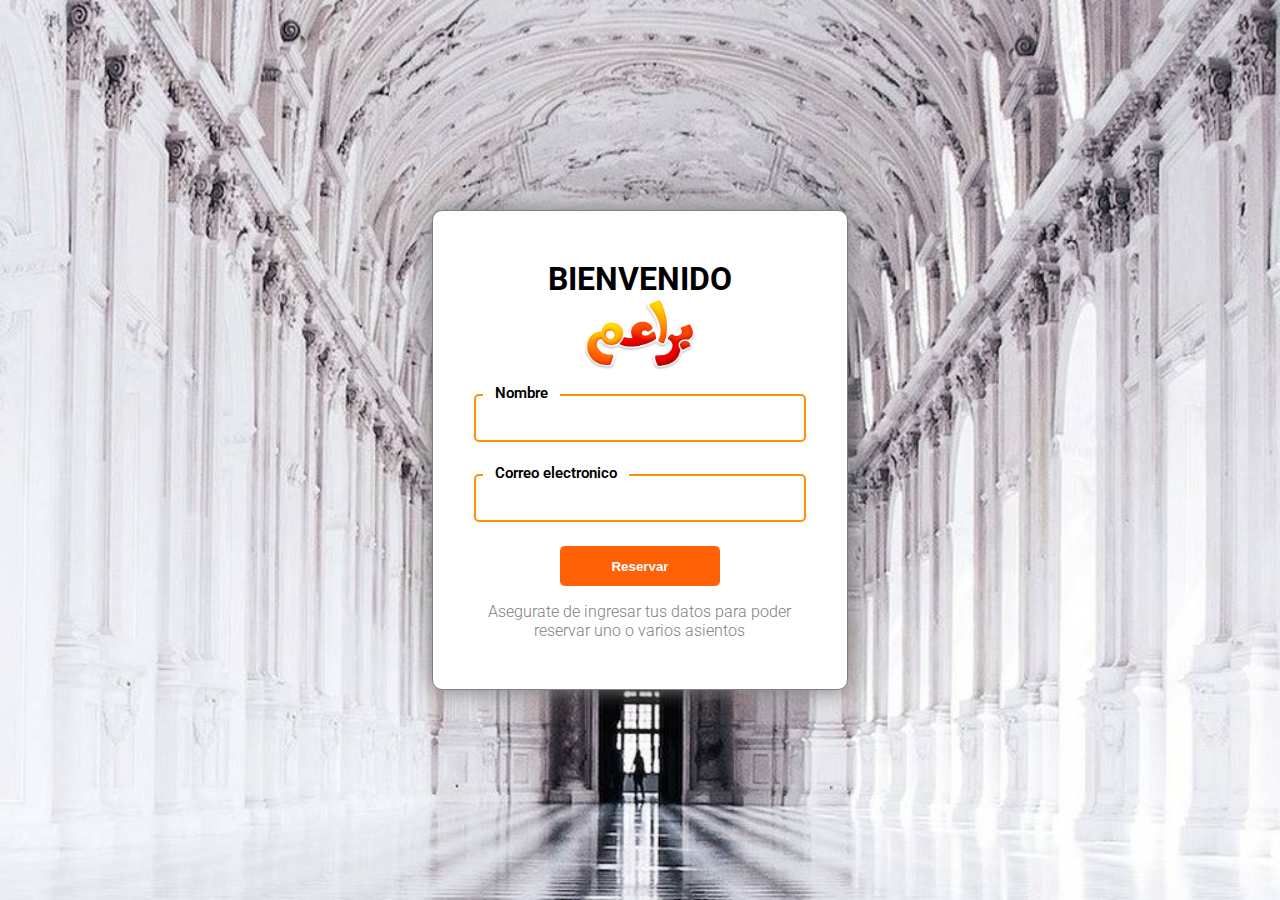
<file: index.html>
<!DOCTYPE html>
<html lang="en">

<head>
  <meta charset="UTF-8">
  <meta http-equiv="X-UA-Compatible" content="IE=edge">
  <meta name="viewport" content="width=device-width, initial-scale=1.0">

  <link rel="stylesheet" href="css/index.css">
  <link rel="stylesheet" href="css/Alertas.css">

  <script src="js/Alertas.js"></script>

  <title>BIENVENIDO</title>
</head>

<body>
  <main>
    <section class="sectionForm">
      <div class="contFormulario">
        <h1>BIENVENIDO</h1>
        <img src="image/logo.png" alt="">
        <div class="contField">
          <label for="">Nombre</label>
          <input type="text" id="txtNombre">
        </div>

        <div class="contField">
          <label for="">Correo electronico</label>
          <input type="mail" id="txtCorreo">
        </div>
        <button type="button" onclick="iniciarSesion();">Reservar</button>

        <p>Asegurate de ingresar tus datos para poder reservar uno o varios asientos</p>
      </div>
    </section>
  </main>
  <div id='system_alerts' class='system-alerts'></div>
</body>
<script src="js/index.js"></script>
</html>
</file>
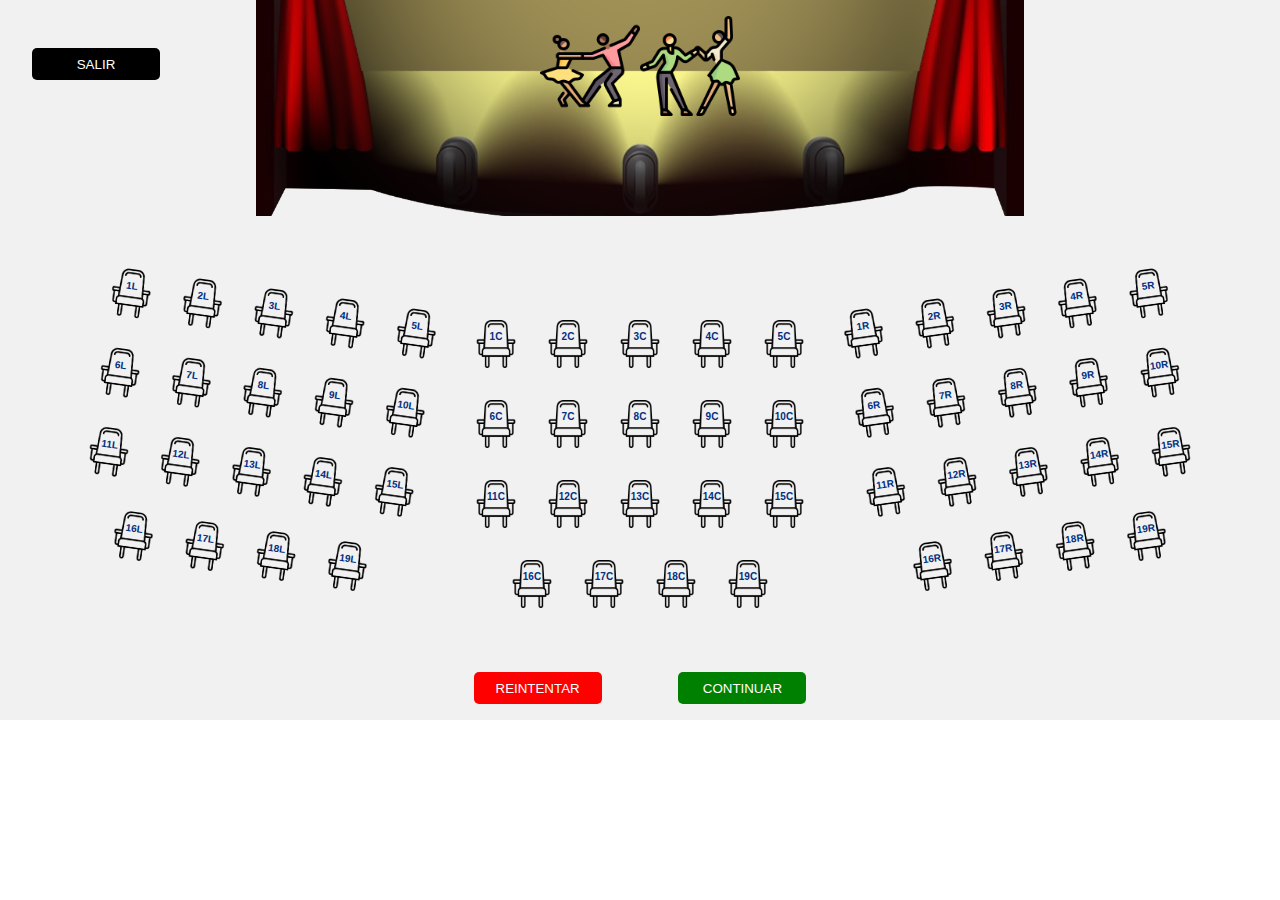
<file: sistema/Asientos.html>
<!DOCTYPE html>
<html lang="en">

<head>
  <meta charset="UTF-8">
  <meta http-equiv="X-UA-Compatible" content="IE=edge">
  <meta name="viewport" content="width=device-width, initial-scale=1.0">

  <link href='https://unpkg.com/boxicons@2.0.9/css/boxicons.min.css' rel='stylesheet'>
  <link rel="stylesheet" href="../css/Asientos.css">
  <link rel="stylesheet" href="../css/Alertas.css">

  <script src="../js/jquery-3.3.1.min.js"></script>
  <script src="../js/Alertas.js"></script>

  <title>Document</title>
</head>

<body>
  <main>
    <section class="sectionPrincipal">
      <div class="contEscenario">
        <img src="../image/bailando.png" alt="">
        <img src="../image/salsa.png" alt="">
      </div>

      <div class="contAsientos">
        <div class="contBloques" id="bloqueIzquierdo">
          
        </div>

        <div class="contBloques" id="bloqueCentral">
         
        </div>

        <div class="contBloques" id="bloqueDerecho">
        
        </div>
      </div>
      <button class="btnCancelar" onclick="cancelar();">Reintentar</button>
      <button class="btnContinuar" onclick="registroExitoso(); ">Continuar</button>
      <button class="btnSalir" onclick="salir(); ">Salir</button>
    </section>
  </main>
  <div id='system_alerts' class='system-alerts'></div>
</body>

<script src="../js/Asientos.js"></script>
<script>
  insertAsientosIzquierda();
  insertAsientosCentro();
  insertAsientosDerecha();
  obtenerDatos();
</script>

</html>
</file>
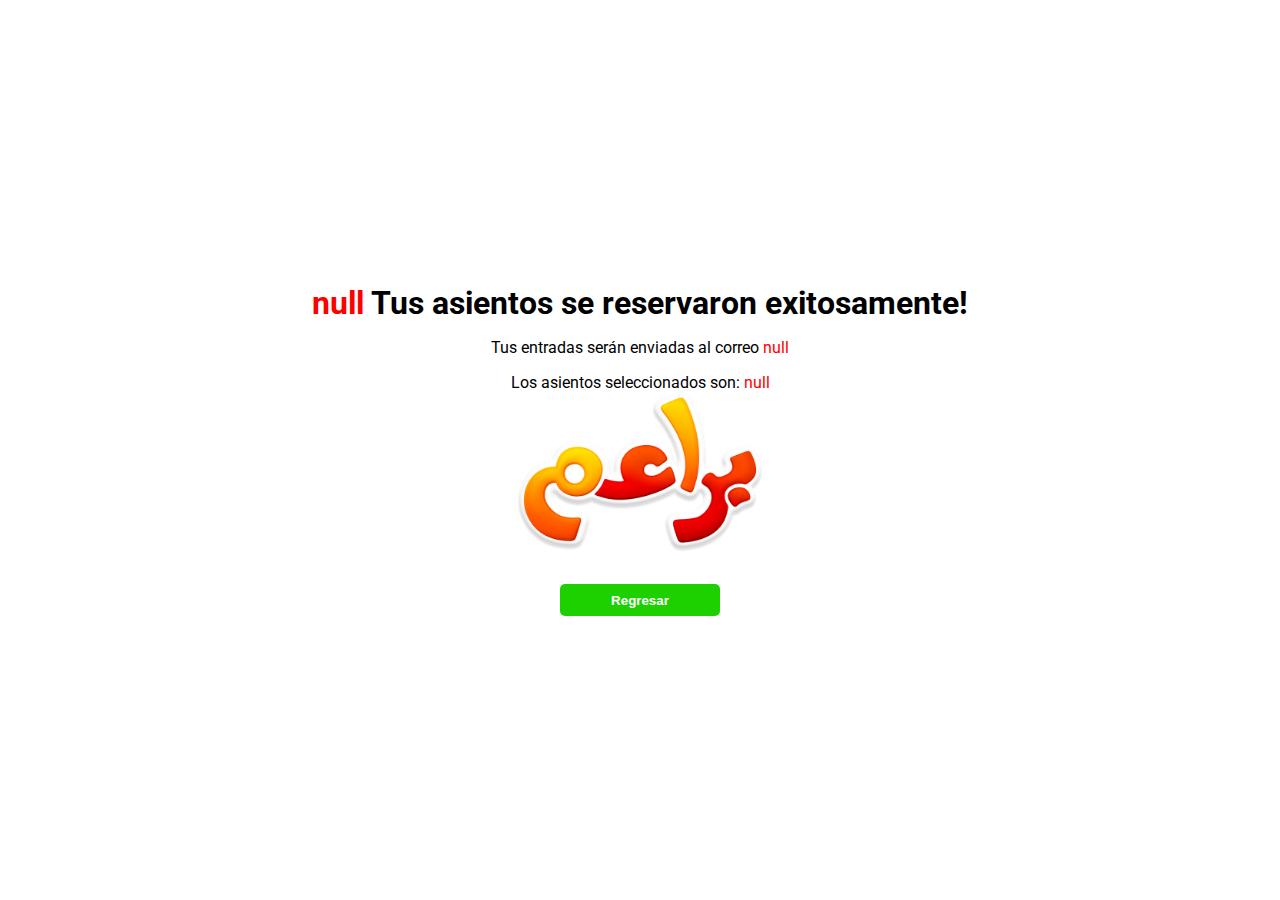
<file: sistema/RegistroExitoso.html>
<!DOCTYPE html>
<html lang="en">
<head>
    <meta charset="UTF-8">
    <meta http-equiv="X-UA-Compatible" content="IE=edge">
    <meta name="viewport" content="width=device-width, initial-scale=1.0">

    <link rel="stylesheet" href="../css/RegistroExitoso.css">

    <title>Gracias por tu visita!</title>
</head>
<body>
    <main>
        <section class="sectionRegistro" id="contRegistro">
            <!-- <h1><span>José</span> Tus asientos se reservaron exitosamente!</h1>
            <p>Tus entradas serán enviadas al correo <span>correo@correo.com</span></p>
            <img src="../image/logo.png" alt="">
            <button type="button">Regresar</button> -->
        </section>
    </main>
</body>
<script src="../js/index.js"></script>
<script src="../js/RegistroExitoso.js"></script>
<script>
    obtenerDatos();
</script>
</html>
</file>
<file: css/index.css>
@import url('https://fonts.googleapis.com/css2?family=Roboto:wght@100;300;400;500;700;900&display=swap');

*{
    margin: 0;
    padding: 0;
    box-sizing: border-box;
}

body{
    font-family: 'Roboto', sans-serif;
}

.sectionForm {
    width: 100%;
    height: 100vh;
    display: flex;
    flex-direction: column;
    justify-content: center;
    align-items: center;
    background: url(../image/bgLogin.jpg);
    background-size: cover;
    background-position: center;
}

.contFormulario {
    width: 26rem;
    height: 30rem;
    background: transparent;
    display: flex;
    flex-direction: column;
    justify-content: center;
    align-items: center;
    border: 1px solid gray;
    border-radius: 10px;
    position: relative;
    background: #fff;
    box-shadow: 0px 0px 20px 0px grey;
}

.contFormulario img {
    width: 7rem;
    margin-bottom: 1rem;
}

.contFormulario p {
    top: 1rem;
    width: 85%;
    text-align: center;
    margin-top: 1rem;
    color: gray;
    font-weight: 300;
}

.contField {
    width: 100%;
    height: 4rem;
    display: flex;
    flex-direction: column;
    justify-content: center;
    align-items: center;
    position: relative;
    margin-bottom: 1rem;
}

.contField input {
    height: 3rem;
    width: 80%;
    border: 2px solid #ff9200;
    border-radius: 5px;
    padding: 5px;
    font-size: 15px;
}

.contField input:focus{
    border: 2px solid red;
    outline: none;
}

.contFormulario label {
    position: absolute;
    top: -2px;
    left: calc(12% - 0rem);
    background: #fff;
    padding: 0px 12px;
    font-weight: 600;
    font-size: 15px;
}

.contFormulario button {
    width: 10rem;
    height: 2.5rem;
    border: 5px;
    background: #ff6107;
    color: #fff;
    font-weight: 600;
    border-radius: 5px;
    transition: 0.5s;
}

.contFormulario button:hover{
    background: yellowgreen;
}
</file>
<file: css/Alertas.css>
@import url('https://fonts.googleapis.com/css2?family=Montserrat:wght@100;200;300;400;500;600;700&display=swap');

.system-alerts {
    position: fixed;
    z-index: 1080;
    bottom: 0;
    right: 0;
    max-height: 100%;
    display: flex;
    width: 35%;
    flex-direction: column-reverse;
    flex-wrap: wrap;
    align-items: flex-end;
}

.color-red {
    color: #f00;
}

.ico-alert {
    color: rgb(255 0 0 / 50%);
    animation: swing 1.25s ease;
    animation-iteration-count: infinite;
}

.system-alert.alert {
    width: calc(100% - 64px);
    padding: 0;
    padding-left: 64px;
    border-radius: 0;
    box-shadow: -4px 4px 24px 1px rgb(0 0 0 / 50%);
    margin: 14px 32px;
    animation-fill-mode: forwards!important;
    border: 0;
    cursor: pointer;
    display: inherit;
    position: relative;
}

@keyframes statuswidth {
    from {
        width: 0%;
    }
    to {
        width: 100%;
    }
}

.system-alert.alert .time {
    content: '';
    width: 100%;
    height: 1px;
    position: absolute;
    left: 0;
    bottom: 0;
    background-color: #fff;
    animation: statuswidth 5s ease;
    box-shadow: 0 0 4px 1px #fff;
}

.system-alert.alert.danger {
    background-color: #db324d;
    border-left: 4px #DF2935 solid;
}

.system-alert.alert.success {
    color: #fff;
    border-left: 4px #59A96A solid;
    background-color: #08605f;
}

.system-alert.alert.fadeInUp {
    animation: fadeInUp 0.5s ease;
}

.system-alert.alert.fadeOutDown {
    animation: fadeOutDown 0.5s ease;
}

.system-alert.alert p {
    font-size: 15.75px;
    margin: 0;
    font-family: 'Montserrat', sans-serif;
    width: 100%;
    overflow: hidden;
    font-weight: 500;
    color: #000000;
    padding: 8px;
    display: inline-flex;
    align-items: center;
}

.system-alert.alert.success p {
    color: #fff!important;
}

.system-alert.alert p .atext {
    color: #fff!important;
    padding: 0;
}

.system-alert.alert.danger p {
    color: #fff!important;
}

.system-alert.alert p .svg-image {
    width: 64px;
}

.system-alert.alert p .svg-image img {
    width: 48px;
    height: 48px;
    animation: flash 3s infinite;
}

.system-alert.alert .close {
    position: absolute;
    width: 64px;
    height: 100%;
    top: 0;
    left: 0;
    background-color: rgb(0 0 0 / 15%);
    opacity: 1;
    color: #fff;
    font-size: 14px;
    border-radius: 0;
    transition: box-shadow 0.25s ease;
    outline: 0;
    border: 0;
}

.system-alert.alert .copy {
    position: relative;
    width: 56px;
    height: 56px;
    outline: 0;
    border: 0;
    background-color: transparent;
    opacity: 1;
    font-size: 19px;
    border-radius: 0;
    cursor: pointer;
    display: inline-flex;
    margin: 0;
    color: rgb(0 0 0 / 25%);
    justify-content: center;
    align-items: center;
    align-self: center;
}

.system-alert.alert .copy i {
    animation: flash 2.5s infinite;
}

.system-alert.alert .copy:hover {
    background-color: rgb(0 0 0 / 0.1);
}

.system-alert.alert .close:focus, .system-alert.alert .close:hover {
    outline: 0;
    background-color: #db324d;
    box-shadow: 0 0 24px 1px #db324d;
}

.system-alert.alert textarea {
    padding: 0;
    margin: 0;
    border: 0;
    width: 1px;
    height: 1px;
    opacity: 0;
}

.system-alert.alert.success .close:focus, .system-alert.alert.success .close:hover {
    outline: 0;
    background-color: #3f826d;
    box-shadow: 0 0 24px 1px #3f826d;
}

@media(max-width: 992px){
    .system-alerts {
        width: 100%;
    }
}
</file>
<file: css/Asientos.css>
*{
    margin: 0;
    padding: 0;
    box-sizing: border-box;
}

.sectionPrincipal {
    width: 100%;
    height: 100vh;
    position: relative;
    background: #f1f1f1;
    max-height: 45rem;
}

.btnCancelar {
    background: red;
    position: absolute;
    bottom: 1rem;
    left: calc(42% - 4rem);
    width: 8rem;
    height: 2rem;
    color: #fff;
    text-transform: uppercase;
    border: none;
    border-radius: 5px;
}

.btnContinuar {
    background: green;
    position: absolute;
    bottom: 1rem;
    right: calc(42% - 4rem);
    width: 8rem;
    height: 2rem;
    color: #fff;
    text-transform: uppercase;
    border: none;
    border-radius: 5px;
    transition: 0.5s;
}

.btnCancelar:hover, .btnContinuar:hover{
    background: yellow;
    color: #000;
    font-weight: bold;
}

.contEscenario {
    width: 60%;
    height: 30%;
    background: url(../image/telon.png);
    background-size: cover;
    background-position-y: 100%;
    background-repeat: no-repeat;
    margin: 0 auto;
    display: flex;
    justify-content: center;
    align-items: start;
}

.contEscenario img {
    width: 100px;
    height: 100px;
    margin-top: 1rem;
}

.contAsientos {
    width: 100%;
    height: 65%;
    background: transparent;
    position: absolute;
    bottom: 0;
    display: flex;
    justify-content: center;
    align-items: center;
    max-height: 41rem;
    padding-bottom: 2rem;
}

.contBloques {
    width: 25rem;
    height: 20rem;
    display: flex;
    flex-wrap: wrap;
    justify-content: center;
}

.asiento {
    width: 3rem;
    height: 3rem;
    background: url(../image/asiento.png);
    background-size: 100%;
    border: none;
    border-radius: 5px;
    font-weight: 700;
    color: #fff;
    font-size: 18px;
    margin: 10px 12px;
    position: relative;
}

.asiento span {
    width: 100%;
    height: 100%;
    display: flex;
    justify-content: center;
    align-items: center;
    font-family: sans-serif;
    border-radius: 5px;
    color: #002f83;
    font-size: 10px;
    font-weight: bolder;
    position: absolute;
    top: -8px;
    transition: 0.5s;
}

.asiento span:hover{
    color: red;
    cursor: pointer;
}

#bloqueIzquierdo {
    transform: rotate(8deg);
    position: relative;
    top: -2rem;
    left: 1rem;
}

#bloqueDerecho {
    transform: rotate(-8deg);
    position: relative;
    top: -2rem;
    left: -1rem;
}

.red {
    background: #5bb501!important;
    border-radius: 50%!important;
    font-weight: 600!important;
    opacity: 1!important;
    top: 0px!important;
    font-size: 18px!important;
    color: #fff!important;
    box-shadow: 0px 0px 15px 0px #808080b3;
}

.btnSalir {
    position: absolute;
    top: 3rem;
    left: 2rem;
    background: rgb(0, 0, 0);
    position: absolute;
    width: 8rem;
    height: 2rem;
    color: #fff;
    text-transform: uppercase;
    border: none;
    border-radius: 5px;
    transition: 0.5s;
}
</file>
<file: css/RegistroExitoso.css>
@import url('https://fonts.googleapis.com/css2?family=Roboto:wght@100;300;400;500;700;900&display=swap');

*{
    margin: 0;
    padding: 0;
    box-sizing: border-box;
}

body{
    font-family: 'Roboto', sans-serif;
}

.sectionRegistro{
    width: 100%;
    height: 100vh;
    display: flex;
    justify-content: center;
    align-items: center;
    flex-direction: column;
}

.sectionRegistro img {
    height: 10rem;
}

.sectionRegistro button {
    width: 10rem;
    height: 2rem;
    margin-top: 2rem;
    border-radius: 5px;
    border: none;
    background: #1dd101;
    color: #fff;
    font-weight: 600;
}

span{
    color: red!important;
}

.sectionRegistro p {
    margin-top: 1rem;
}
</file>
